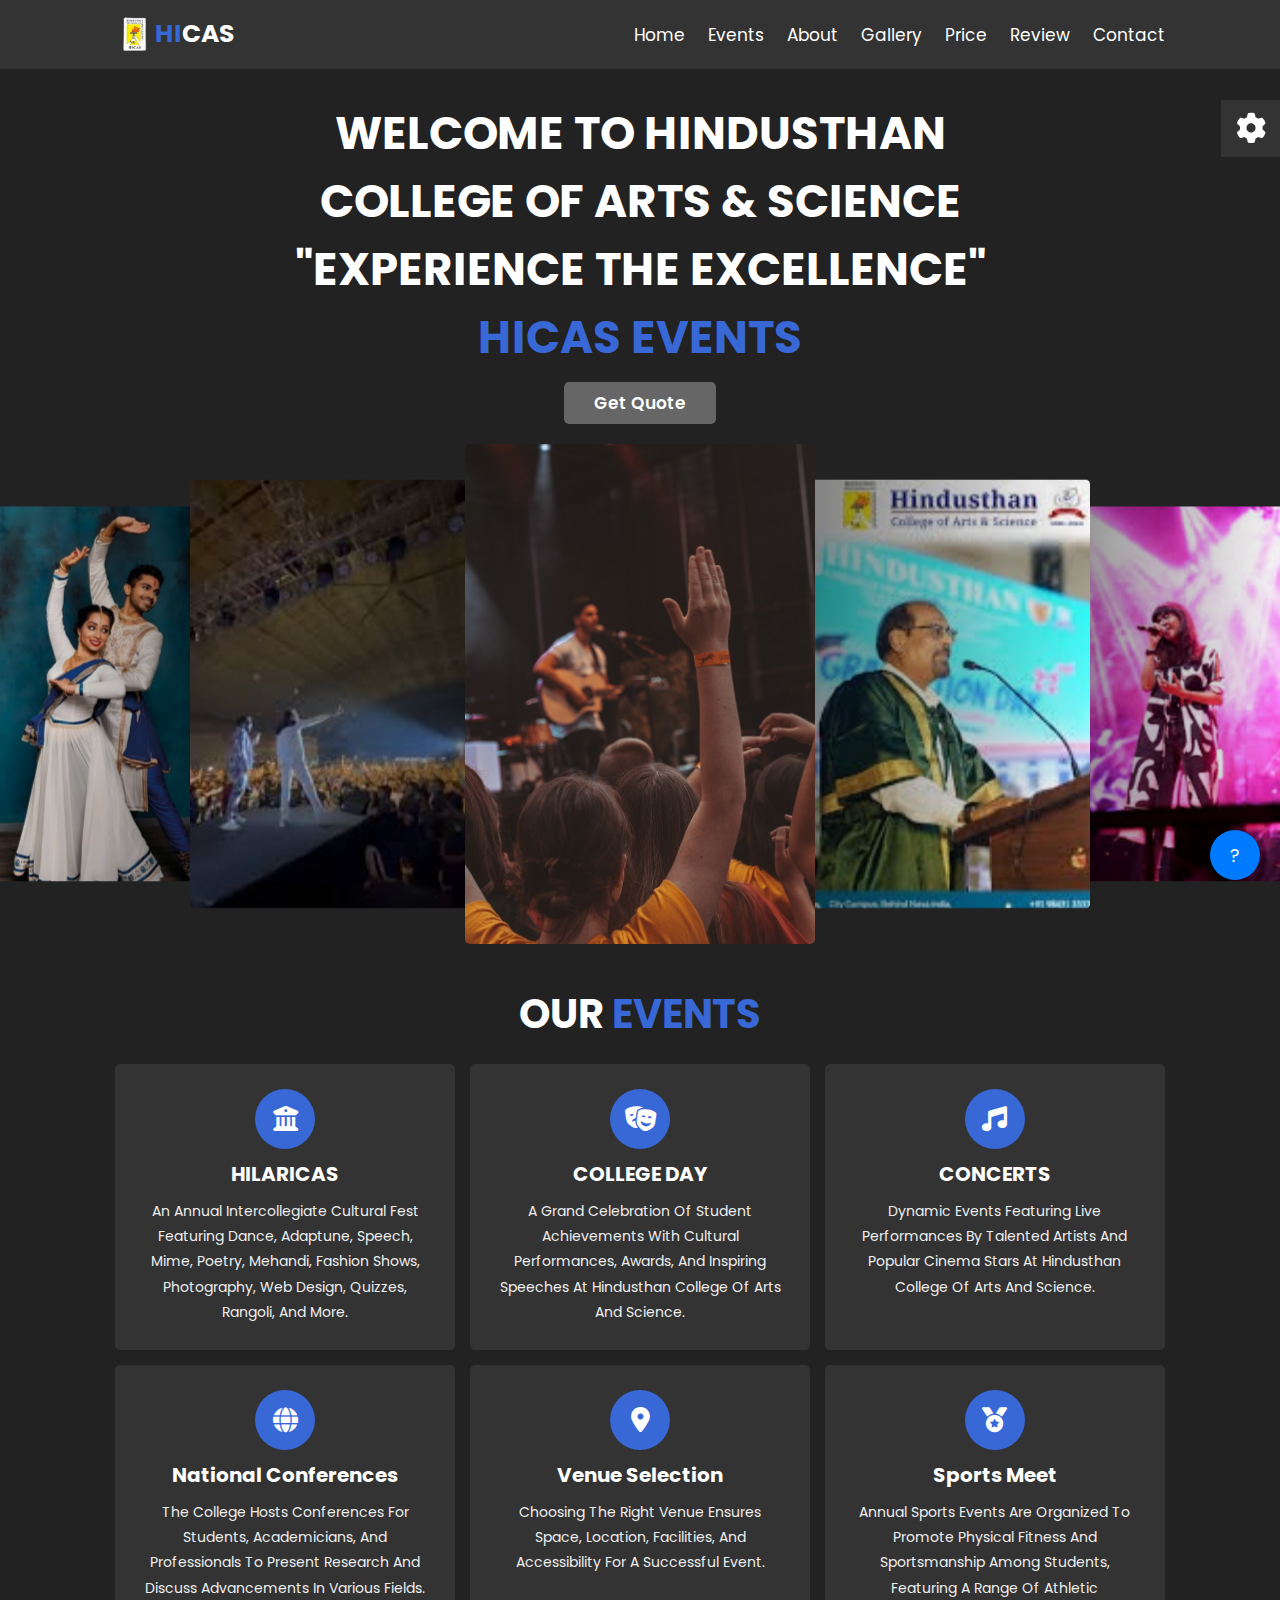
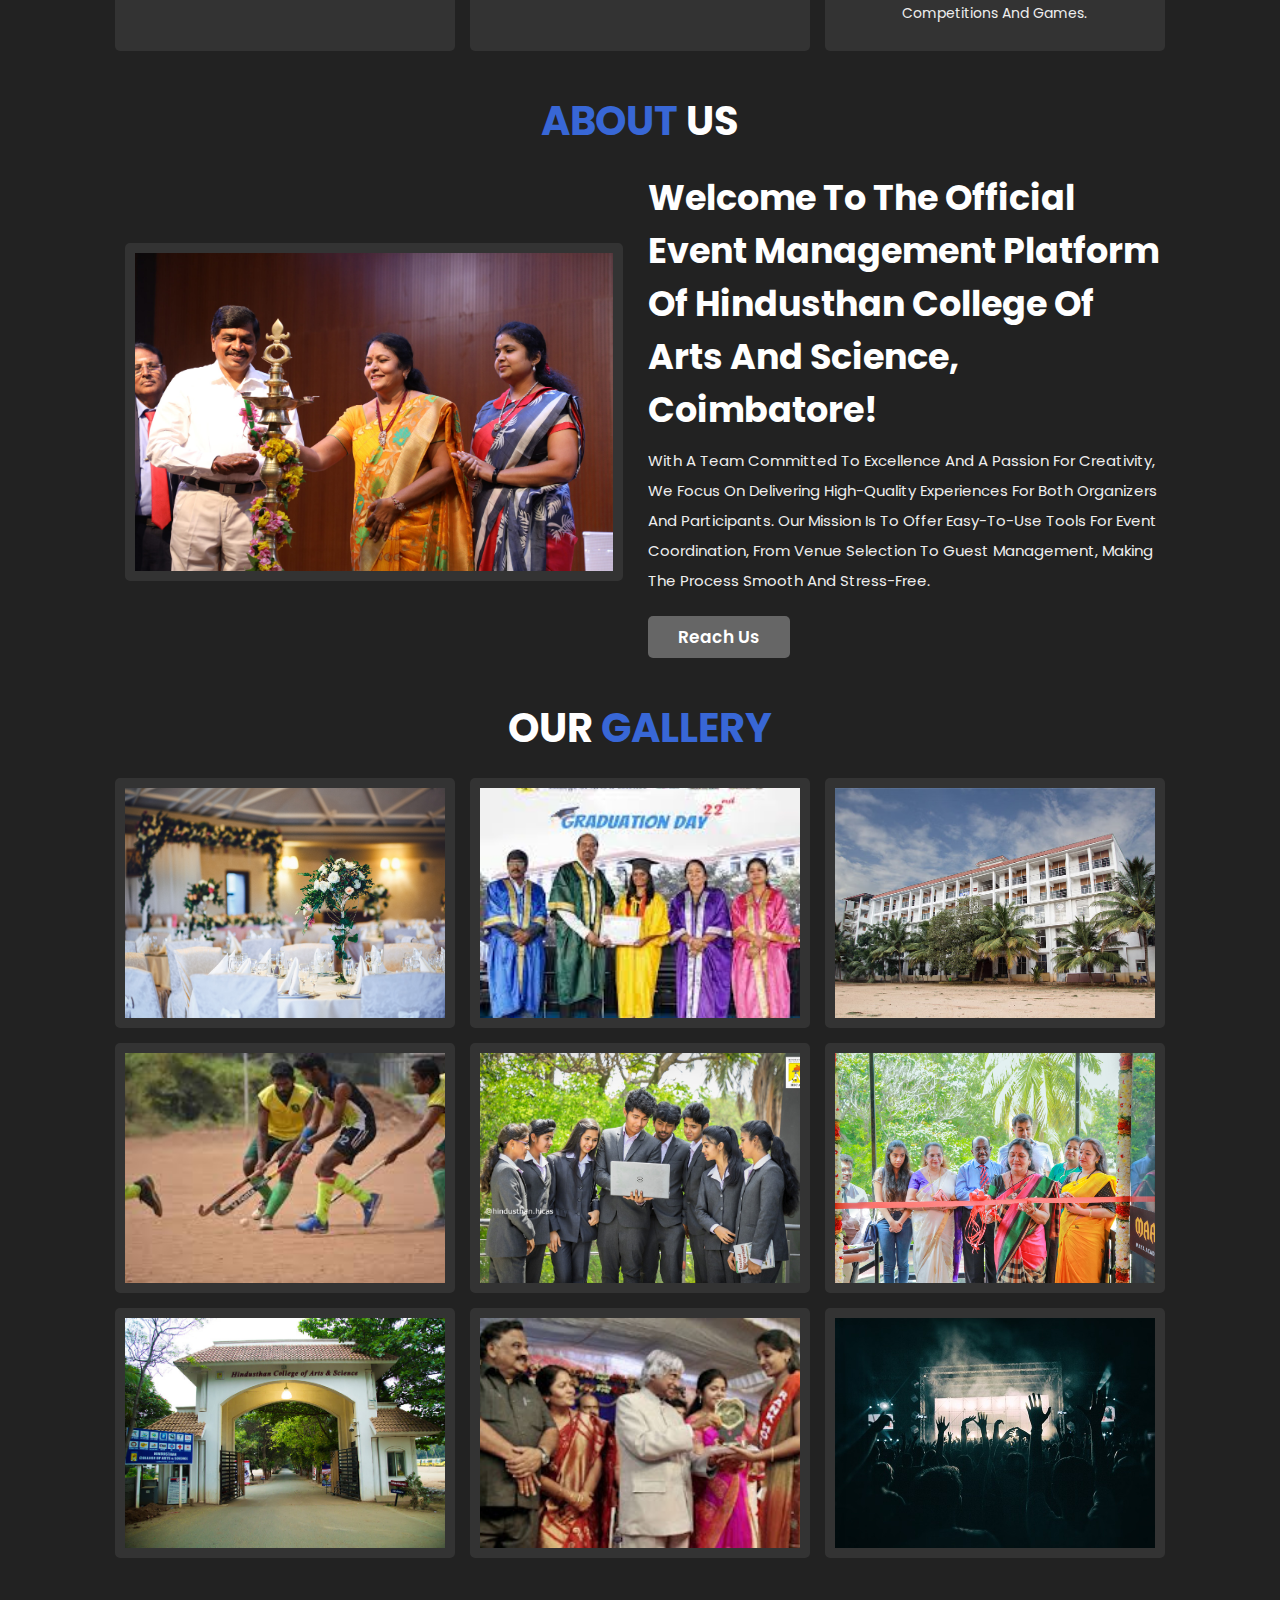
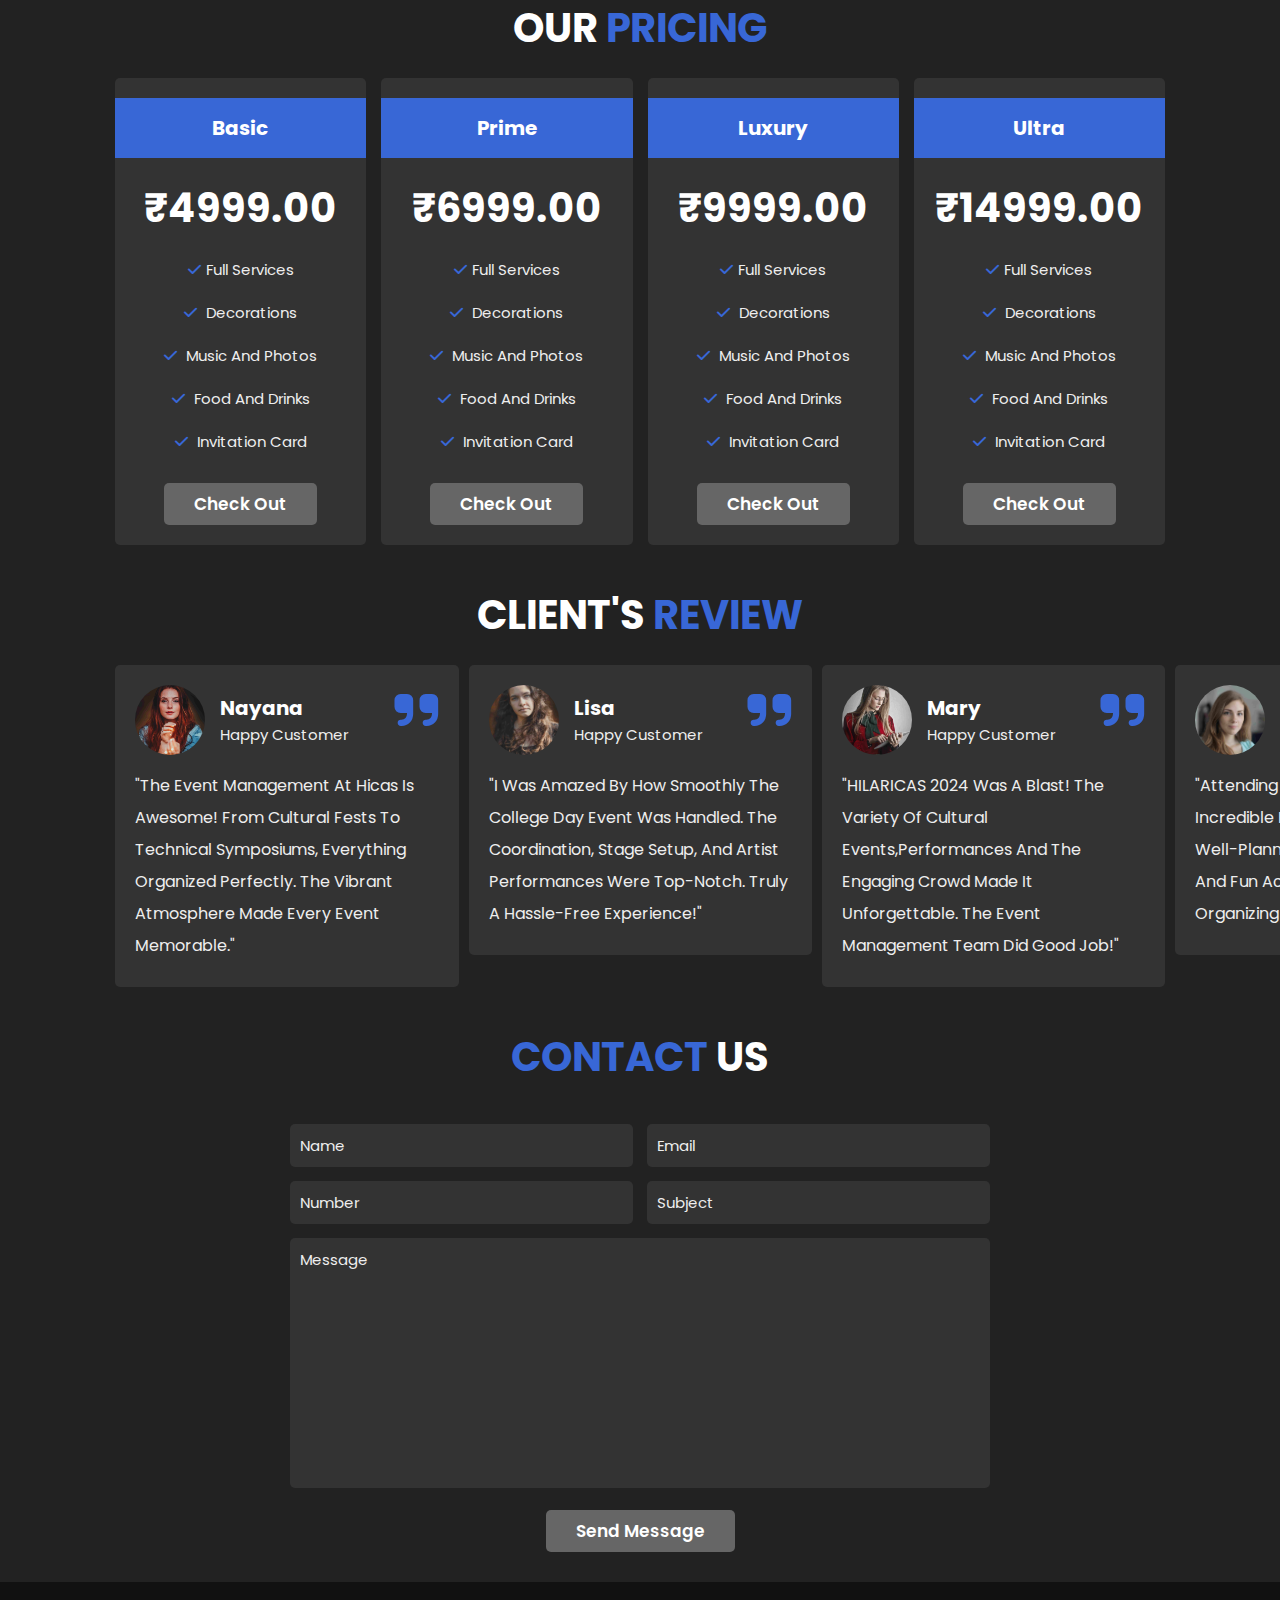
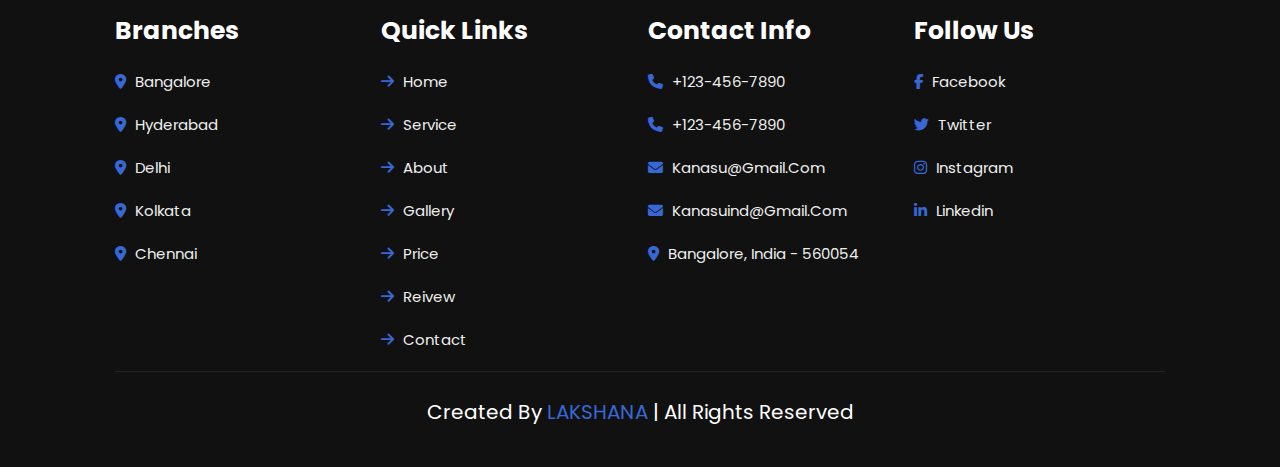
<file: index.html>
<!DOCTYPE html>
<html lang="en">
  <!--Created by LAKSHANA-->
  <head>
    <meta charset="UTF-8" />
    <meta http-equiv="X-UA-Compatible" content="IE=edge" />
    <meta name="viewport" content="width=device-width, initial-scale=1.0" />
    <title>Event Organisers | HICAS</title>

    <!--swiper css-->
    <link
      rel="stylesheet"
      href="https://cdn.jsdelivr.net/npm/swiper@9/swiper-bundle.min.css"
    />

    <!--font awesome-->
    <link
      rel="stylesheet"
      href="https://cdnjs.cloudflare.com/ajax/libs/font-awesome/6.2.1/css/all.min.css"
    />

    <!--css file-->
    <link rel="stylesheet" href="styles.css" />
    <style>
    body {
      margin: 0;
      padding: 0;
    }
    .chatbot-container {
      position: fixed;
      bottom: 80px;
      right: 20px;
      width: 300px;
      background-color: #fff;
      box-shadow: 0 4px 8px rgba(0, 0, 0, 0.2);
      border-radius: 8px;
      overflow: hidden;
      display: none;
      flex-direction: column;
    }
    .chatbot-header {
      background-color: #0078d7;
      color: white;
      padding: 10px;
      text-align: center;
      font-size: 16px;
      font-weight: bold;
    }
    .chatbot-messages {
      flex: 1;
      padding: 10px;
      overflow-y: auto;
      height: 300px;
    }
    .message {
      margin: 5px 0;
      padding: 8px;
      border-radius: 8px;
    }
    .message.user {
      background-color: #0078d7;
      color: white;
      align-self: flex-end;
    }
    .message.bot {
      background-color: #e4e6eb;
      color: #333;
      align-self: flex-start;
    }
    .chatbot-input {
      display: flex;
      border-top: 1px solid #ddd;
    }
    .chatbot-input input {
      flex: 1;
      border: none;
      padding: 10px;
      font-size: 14px;
      border-radius: 0 0 0 8px;
    }
    .chatbot-input button {
      background-color: #0078d7;
      color: white;
      border: none;
      padding: 10px;
      cursor: pointer;
      font-size: 14px;
      border-radius: 0 0 8px 0;
    }
    .chatbot-input button:hover {
      background-color: #005bb5;
    }
    .help-button {
      position: fixed;
      bottom: 20px;
      right: 20px;
      background: #007bff;
      color: white;
      border: none;
      border-radius: 50%;
      width: 50px;
      height: 50px;
      font-size: 18px;
      cursor: pointer;
      display: flex;
      align-items: center;
      justify-content: center;
    }
  </style>
  </head>
  <body>
    <!-- header section starts  -->
    <header class="header">
      <a href="#" class="logo">
        <img src="1666250135phpXVrbet-removebg-preview.png" alt="logo" style="width:40px;float:left;"><span>HI</span>CAS</a>

      <nav class="navbar">
        <a href="#home">home</a>
        <a href="#service">events</a>
        <a href="#about">about</a>
        <a href="#gallery">gallery</a>
        <a href="#price">price</a>
        <a href="#review">review</a>
        <a href="#contact">contact</a>
      </nav>

      <div id="menu-bars" class="fas fa-bars"></div>
    </header>

    <!-- home section starts  -->
    <section class="home" id="home">
      <div class="content">
        <h3>
          Welcome to Hindusthan College of Arts & Science  "Experience the Excellence"
          <span> hicas events </span>
        </h3>
        <a href="#" class="btn">get quote</a>
      </div>

      <div class="swiper-container home-slider">
        <div class="swiper-wrapper">
          <div class="swiper-slide">
            <img src="home1.jpg" alt="" />
          </div>
          <div class="swiper-slide">
            <img src="home2.JPG" alt="" />
          </div>
          <div class="swiper-slide">
            <img src="home3.jpg" alt="" />
          </div>
          <div class="swiper-slide">
            <img src="home4.jpg" alt="" />
          </div>
          <div class="swiper-slide">
            <img src="home5.jpg" alt="" />
          </div>
          <div class="swiper-slide">
            <img src="home6.jpg" alt="" />
          </div>
        </div>
      </div>
    </section>

    <div class="chatbot-container" id="chatbot">
        <div class="chatbot-header">Student Assistant</div>
        <div class="chatbot-messages" id="chatbotMessages"></div>
        <div class="chatbot-input">
            <input type="text" id="chatInput" placeholder="Type your message here...">
            <button onclick="sendMessage()">Send</button>
        </div>
    </div>
    
    <button class="help-button" onclick="toggleChatbot()">?</button>

    <script>
        const messagesContainer = document.getElementById('chatbotMessages');

        function appendMessage(content, sender) {
            const message = document.createElement('div');
            message.className = `message ${sender}`;
            message.textContent = content;
            messagesContainer.appendChild(message);
            messagesContainer.scrollTop = messagesContainer.scrollHeight;
        }

        function sendMessage() {
            const chatInput = document.getElementById('chatInput');
            const userMessage = chatInput.value.trim();

            if (userMessage) {
                appendMessage(userMessage, 'user');
                chatInput.value = '';
                
                // Simulate bot response
                setTimeout(() => {
                    const botResponse = `You said: "${userMessage}". How can I assist you further?`;
                    appendMessage(botResponse, 'bot');
                }, 500);
            }
        }

        function toggleChatbot() {
            var chatbot = document.getElementById("chatbot");
            if (chatbot.style.display === "none" || chatbot.style.display === "") {
                chatbot.style.display = "flex";
            } else {
                chatbot.style.display = "none";
            }
        }
    </script>
    
    <!-- service section starts  -->
    <section class="service" id="service">
      <h1 class="heading">our <span>events</span></h1>

      <div class="box-container">
        <div class="box">
          <i class="fas fa-university"></i>  <!-- Educational-themed icon -->
          <h3>HILARICAS</h3>	
          <p>
            An annual intercollegiate cultural fest featuring dance, adaptune, speech, mime, poetry, mehandi, fashion shows, photography, web design, quizzes, rangoli, and more.
          </p>
        </div>

        <div class="box">
         <i class="fas fa-theater-masks"></i>  <!-- Represents cultural performances -->
          <h3>COLLEGE DAY</h3>
          <p>
            A grand celebration of student achievements with cultural performances, awards, and inspiring speeches at Hindusthan College of Arts and Science.
          </p>
        </div>

        <div class="box">
          <i class="fas fa-music"></i>
          <h3>CONCERTS</h3>
          <p>
            Dynamic events featuring live performances by talented artists and popular cinema stars at Hindusthan College of Arts and Science.
          </p>
        </div>

        <div class="box">
          <i class="fas fa-globe"></i>  <!-- Represents national/international reach -->
          <h3>National Conferences</h3>
          <p>
            The college hosts conferences for students, academicians, and professionals to present research and discuss advancements in various fields.
          </p>
        </div>

        <div class="box">
          <i class="fas fa-map-marker-alt"></i>
          <h3>venue selection</h3>
          <p>
            Choosing the right venue ensures space, location, facilities, and accessibility for a successful event.
          </p>
        </div>

        <div class="box">
          <i class="fas fa-medal"></i>  <!-- Represents sports excellence and recognition -->
          <h3>Sports Meet</h3>
          <p>
            Annual sports events are organized to promote physical fitness and sportsmanship among students, featuring a range of athletic competitions and games.
          </p>
        </div>
      </div>
    </section>

    <!-- about section starts  -->
    <section class="about" id="about">
      <h1 class="heading"><span>about</span> us</h1>

      <div class="row">
        <div class="image">
          <img src="about.jpg" alt="" />
        </div>

        <div class="content">
          <h3>Welcome to the official Event Management platform of Hindusthan College of Arts and Science, Coimbatore!</h3>
          <p>
            With a team committed to excellence and a passion for creativity, we focus on delivering high-quality experiences for both organizers and participants. Our mission is to offer easy-to-use tools for event coordination, from venue selection to guest management, making the process smooth and stress-free.
          </p>
          <a href="#" class="btn">reach us</a>
        </div>
      </div>
    </section>

    <!-- gallery section starts  -->
    <section class="gallery" id="gallery">
      <h1 class="heading">our <span>gallery</span></h1>

      <div class="box-container">
        <div class="box">
          <img src="gallery1.jpg" alt="" />
          <h3 class="title">best events</h3>
          <div class="icons">
            <a href="#" class="fas fa-heart"></a>
            <a href="#" class="fas fa-share"></a>
            <a href="#" class="fas fa-eye"></a>
          </div>
        </div>

        <div class="box">
          <img src="gallery2.jpg" alt="" />
          <h3 class="title">best events</h3>
          <div class="icons">
            <a href="#" class="fas fa-heart"></a>
            <a href="#" class="fas fa-share"></a>
            <a href="#" class="fas fa-eye"></a>
          </div>
        </div>

        <div class="box">
          <img src="gallery3.jpg" alt="" />
          <h3 class="title">best events</h3>
          <div class="icons">
            <a href="#" class="fas fa-heart"></a>
            <a href="#" class="fas fa-share"></a>
            <a href="#" class="fas fa-eye"></a>
          </div>
        </div>

        <div class="box">
          <img src="gallery4.jpg" alt="" />
          <h3 class="title">best events</h3>
          <div class="icons">
            <a href="#" class="fas fa-heart"></a>
            <a href="#" class="fas fa-share"></a>
            <a href="#" class="fas fa-eye"></a>
          </div>
        </div>

        <div class="box">
          <img src="gallery5.jpg" alt="" />
          <h3 class="title">best events</h3>
          <div class="icons">
            <a href="#" class="fas fa-heart"></a>
            <a href="#" class="fas fa-share"></a>
            <a href="#" class="fas fa-eye"></a>
          </div>
        </div>

        <div class="box">
          <img src="gallery6.jpg" alt="" />
          <h3 class="title">best events</h3>
          <div class="icons">
            <a href="#" class="fas fa-heart"></a>
            <a href="#" class="fas fa-share"></a>
            <a href="#" class="fas fa-eye"></a>
          </div>
        </div>

        <div class="box">
          <img src="gallery7.jpg" alt="" />
          <h3 class="title">best events</h3>
          <div class="icons">
            <a href="#" class="fas fa-heart"></a>
            <a href="#" class="fas fa-share"></a>
            <a href="#" class="fas fa-eye"></a>
          </div>
        </div>

        <div class="box">
          <img src="gallery8.jpg" alt="" />
          <h3 class="title">best events</h3>
          <div class="icons">
            <a href="#" class="fas fa-heart"></a>
            <a href="#" class="fas fa-share"></a>
            <a href="#" class="fas fa-eye"></a>
          </div>
        </div>

        <div class="box">
          <img src="gallery9.jpg" alt="" />
          <h3 class="title">best events</h3>
          <div class="icons">
            <a href="#" class="fas fa-heart"></a>
            <a href="#" class="fas fa-share"></a>
            <a href="#" class="fas fa-eye"></a>
          </div>
        </div>
      </div>
    </section>

    <!-- price section starts  -->
    <section class="price" id="price">
      <h1 class="heading">our <span>pricing</span></h1>

      <div class="box-container">
        <div class="box">
          <h3 class="title">basic</h3>
          <h3 class="amount">₹4999.00</h3>
          <ul>
            <li><i class="fas fa-check"></i>full services</li>
            <li><i class="fas fa-check"></i> decorations</li>
            <li><i class="fas fa-check"></i> music and photos</li>
            <li><i class="fas fa-check"></i> food and drinks</li>
            <li><i class="fas fa-check"></i> invitation card</li>
          </ul>
          <a href="#" class="btn">check out</a>
        </div>

        <div class="box">
          <h3 class="title">prime</h3>
          <h3 class="amount">₹6999.00</h3>
          <ul>
            <li><i class="fas fa-check"></i>full services</li>
            <li><i class="fas fa-check"></i> decorations</li>
            <li><i class="fas fa-check"></i> music and photos</li>
            <li><i class="fas fa-check"></i> food and drinks</li>
            <li><i class="fas fa-check"></i> invitation card</li>
          </ul>
          <a href="#" class="btn">check out</a>
        </div>

        <div class="box">
          <h3 class="title">luxury</h3>
          <h3 class="amount">₹9999.00</h3>
          <ul>
            <li><i class="fas fa-check"></i>full services</li>
            <li><i class="fas fa-check"></i> decorations</li>
            <li><i class="fas fa-check"></i> music and photos</li>
            <li><i class="fas fa-check"></i> food and drinks</li>
            <li><i class="fas fa-check"></i> invitation card</li>
          </ul>
          <a href="#" class="btn">check out</a>
        </div>

        <div class="box">
          <h3 class="title">ultra</h3>
          <h3 class="amount">₹14999.00</h3>
          <ul>
            <li><i class="fas fa-check"></i>full services</li>
            <li><i class="fas fa-check"></i> decorations</li>
            <li><i class="fas fa-check"></i> music and photos</li>
            <li><i class="fas fa-check"></i> food and drinks</li>
            <li><i class="fas fa-check"></i> invitation card</li>
          </ul>
          <a href="#" class="btn">check out</a>
        </div>
      </div>
    </section>

    <!-- review section starts  -->
    <section class="reivew" id="review">
      <h1 class="heading">client's <span>review</span></h1>

      <div class="review-slider swiper-container">
        <div class="swiper-wrapper">
          <div class="swiper-slide box">
            <i class="fas fa-quote-right"></i>
            <div class="user">
              <img src="img1.jpg" alt="" />
              <div class="user-info">
                <h3>nayana</h3>
                <span>happy customer</span>
              </div>
            </div>
            <p>
              "The event management at Hicas is awesome! From cultural fests to technical symposiums, everything organized perfectly. The vibrant atmosphere made every event memorable."

            </p>
          </div>

          <div class="swiper-slide box">
            <i class="fas fa-quote-right"></i>
            <div class="user">
              <img src="img2.jpg" alt="" />
              <div class="user-info">
                <h3>lisa</h3>
                <span>happy customer</span>
              </div>
            </div>
            <p>
              "I was amazed by how smoothly the College Day event was handled. The coordination, stage setup, and artist performances were top-notch. Truly a hassle-free experience!"
            </p>
          </div>

          <div class="swiper-slide box">
            <i class="fas fa-quote-right"></i>
            <div class="user">
              <img src="img3.jpg" alt="" />
              <div class="user-info">
                <h3>mary</h3>
                <span>happy customer</span>
              </div>
            </div>
            <p>
              "HILARICAS 2024 was a blast! The variety of cultural events,performances and the engaging crowd made it unforgettable. The event management team did good job!"
            </p>
          </div>

          <div class="swiper-slide box">
            <i class="fas fa-quote-right"></i>
            <div class="user">
              <img src="img4.jpg" alt="" />
              <div class="user-info">
                <h3>rose</h3>
                <span>happy customer</span>
              </div>
            </div>
            <p>
              "Attending Sports meet 2025 was an incredible experience. The event was well-planned with exciting sessions and fun activities. Kudos to the organizing team!"
            </p>
          </div>
        </div>
      </div>
    </section>

    <!-- contact section starts  -->
    <section class="contact" id="contact">
      <h1 class="heading"><span>contact</span> us</h1>

      <form action="">
        <div class="inputBox">
          <input type="text" placeholder="name" />
          <input type="email" placeholder="email" />
        </div>
        <div class="inputBox">
          <input type="tel" placeholder="number" />
          <input type="text" placeholder="subject" />
        </div>
        <textarea
          name=""
          placeholder="message"
          id=""
          cols="30"
          rows="10"
        ></textarea>
        <input type="submit" value="send message" class="btn" />
      </form>
    </section>

    <!-- footer section starts  -->
    <section class="footer">
      <div class="box-container">
        <div class="box">
          <h3>branches</h3>
          <a href="#"> <i class="fas fa-map-marker-alt"></i> bangalore </a>
          <a href="#"> <i class="fas fa-map-marker-alt"></i> hyderabad </a>
          <a href="#"> <i class="fas fa-map-marker-alt"></i> delhi </a>
          <a href="#"> <i class="fas fa-map-marker-alt"></i> kolkata </a>
          <a href="#"> <i class="fas fa-map-marker-alt"></i> chennai </a>
        </div>

        <div class="box">
          <h3>quick links</h3>
          <a href="#"> <i class="fas fa-arrow-right"></i> home </a>
          <a href="#"> <i class="fas fa-arrow-right"></i> service </a>
          <a href="#"> <i class="fas fa-arrow-right"></i> about </a>
          <a href="#"> <i class="fas fa-arrow-right"></i> gallery </a>
          <a href="#"> <i class="fas fa-arrow-right"></i> price </a>
          <a href="#"> <i class="fas fa-arrow-right"></i> reivew </a>
          <a href="#"> <i class="fas fa-arrow-right"></i> contact </a>
        </div>

        <div class="box">
          <h3>contact info</h3>
          <a href="#"> <i class="fas fa-phone"></i> +123-456-7890 </a>
          <a href="#"> <i class="fas fa-phone"></i> +123-456-7890 </a>
          <a href="#"> <i class="fas fa-envelope"></i> kanasu@gmail.com </a>
          <a href="#"> <i class="fas fa-envelope"></i> kanasuind@gmail.com </a>
          <a href="#">
            <i class="fas fa-map-marker-alt"></i> bangalore, india - 560054
          </a>
        </div>

        <div class="box">
          <h3>follow us</h3>
          <a href="#"> <i class="fab fa-facebook-f"></i> facebook </a>
          <a href="#"> <i class="fab fa-twitter"></i> twitter </a>
          <a href="#"> <i class="fab fa-instagram"></i> instagram </a>
          <a href="#"> <i class="fab fa-linkedin-in"></i> linkedin </a>
        </div>
      </div>

      <div class="credit">
        created by <span>LAKSHANA</span> | all rights reserved
      </div>
    </section>

    <!-- theme toggler  -->
    <div class="theme-toggler">
      <div class="toggle-btn">
        <i class="fas fa-cog"></i>
      </div>

      <h3>choose color</h3>

      <div class="buttons">
        <div class="theme-btn" style="background: #ccff33"></div>
        <div class="theme-btn" style="background: #d35400"></div>
        <div class="theme-btn" style="background: #f39c12"></div>
        <div class="theme-btn" style="background: #1abc9c"></div>
        <div class="theme-btn" style="background: #3498db"></div>
        <div class="theme-btn" style="background: #9b59b6"></div>
      </div>
    </div>

    <!-- Swiper JS -->
    <script src="https://cdn.jsdelivr.net/npm/swiper@9/swiper-bundle.min.js"></script>

    <!--JS file-->
    <script src="app.js"></script>
  </body>
</html>
</file>
<file: styles.css>
/* Created by Tivotal */

/* Google Fonts(Poppins) */
@import url("https://fonts.googleapis.com/css2?family=Poppins:wght@200;300;400;500;600;700&display=swap");

:root {
  --theme-color: #3867d6;
}

* {
  font-family: "Poppins", sans-serif;
  margin: 0;
  padding: 0;
  box-sizing: border-box;
  outline: none;
  border: none;
  text-decoration: none;
  text-transform: capitalize;
  transition: 0.2s linear;
}

html {
  font-size: 62.5%;
  overflow-x: hidden;
  scroll-padding-top: 7rem;
  scroll-behavior: smooth;
}

body {
  background: #222;
}

section {
  padding: 2rem 9%;
}

.header {
  position: fixed;
  top: 0;
  left: 0;
  right: 0;
  z-index: 10000;
  background: #333;
  display: flex;
  align-items: center;
  justify-content: space-between;
  padding: 1.5rem 9%;
}

.header .logo {
  font-weight: bolder;
  color: #fff;
  font-size: 2.5rem;
}

.header .logo span {
  color: var(--theme-color);
}

.header .navbar a {
  font-size: 1.7rem;
  color: #fff;
  margin-left: 2rem;
}

.header .navbar a:hover {
  color: var(--theme-color);
}

#menu-bars {
  font-size: 3rem;
  color: #fff;
  cursor: pointer;
  display: none;
}

.home .content {
  text-align: center;
  padding-top: 6rem;
  margin: 2rem auto;
  max-width: 70rem;
}

.home .content h3 {
  color: #fff;
  font-size: 4.5rem;
  text-transform: uppercase;
}

.home .content h3 span {
  color: var(--theme-color);
  text-transform: uppercase;
}


.btn {
  margin-top: 1rem;
  display: inline-block;
  padding: 0.8rem 3rem;
  font-size: 1.7rem;
  border-radius: 0.5rem;
  background: #666;
  color: #fff;
  cursor: pointer;
  font-weight: 600;
}

.btn:hover {
  background: var(--theme-color);
}

.home .home-slider .swiper-slide {
  overflow: hidden;
  border-radius: 0.5rem;
  height: 50rem;
  width: 35rem;
}

.home .home-slider .swiper-slide img {
  height: 100%;
  width: 100%;
  object-fit: cover;
}

.heading {
  text-align: center;
  padding-bottom: 2rem;
  color: #fff;
  text-transform: uppercase;
  font-size: 4rem;
}

.heading span {
  color: var(--theme-color);
  text-transform: uppercase;
}

.service .box-container {
  display: grid;
  grid-template-columns: repeat(auto-fit, minmax(27rem, 1fr));
  gap: 1.5rem;
}

.service .box-container .box {
  border-radius: 0.5rem;
  background: #333;
  text-align: center;
  padding: 2.5rem;
}

.service .box-container .box i {
  height: 6rem;
  width: 6rem;
  line-height: 6rem;
  border-radius: 50%;
  font-size: 2.5rem;
  background: var(--theme-color);
  color: #fff;
}

.service .box-container .box h3 {
  font-size: 2rem;
  color: #fff;
  padding: 1rem 0;
}

.service .box-container .box p {
  font-size: 1.4rem;
  color: #eee;
  line-height: 1.8;
}

.about .row {
  display: flex;
  align-items: center;
  flex-wrap: wrap;
  gap: 1.5rem;
}

.about .row .image {
  flex: 1 1 45rem;
  padding: 1rem;
}

.about .row .image img {
  width: 100%;
  border-radius: 0.5rem;
  border: 1rem solid #333;
}

.about .row .content {
  flex: 1 1 45rem;
}

.about .row .content h3 {
  font-size: 3.5rem;
  color: #fff;
}

.about .row .content p {
  font-size: 1.5rem;
  color: #eee;
  padding: 1rem 0;
  line-height: 2;
}

.gallery .box-container {
  display: grid;
  grid-template-columns: repeat(auto-fit, minmax(27rem, 1fr));
  gap: 1.5rem;
}

.gallery .box-container .box {
  position: relative;
  border: 1rem solid #333;
  border-radius: 0.5rem;
  height: 25rem;
  cursor: pointer;
  overflow: hidden;
}

.gallery .box-container .box img {
  height: 100%;
  width: 100%;
  object-fit: cover;
}

.gallery .box-container .box:hover img {
  transform: scale(1.1);
  filter: grayscale();
}

.gallery .box-container .box .title {
  position: absolute;
  top: -10rem;
  left: 0;
  right: 0;
  background: #333;
  color: #fff;
  text-align: center;
  padding-bottom: 1rem;
  font-size: 2rem;
}

.gallery .box-container .box:hover .title {
  top: 0;
}

.gallery .box-container .box .icons {
  position: absolute;
  bottom: -10rem;
  left: 0;
  right: 0;
  background: #333;
  padding-top: 1rem;
  text-align: center;
}

.gallery .box-container .box:hover .icons {
  bottom: 0;
}

.gallery .box-container .box .icons a {
  font-size: 2rem;
  margin: 0.5rem 1rem;
  color: #fff;
}

.gallery .box-container .box .icons a:hover {
  color: var(--theme-color);
}

.price .box-container {
  display: grid;
  grid-template-columns: repeat(auto-fit, minmax(25rem, 1fr));
  gap: 1.5rem;
}

.price .box-container .box {
  padding: 2rem 0;
  background: #333;
  border-radius: 0.5rem;
  text-align: center;
}

.price .box-container .box:hover {
  transform: scale(1.03);
}

.price .box-container .box .title {
  background: var(--theme-color);
  color: #fff;
  padding: 1.5rem 0;
  font-size: 2rem;
}

.price .box-container .box .amount {
  color: #fff;
  padding-top: 2rem;
  font-size: 4rem;
}

.price .box-container .box ul {
  list-style-type: none;
  padding: 1rem 0;
}

.price .box-container .box ul li {
  font-size: 1.5rem;
  color: #eee;
  padding: 1rem 0;
}

.price .box-container .box ul li i {
  color: var(--theme-color);
  padding-right: 0.5rem;
}

.reivew .box {
  border-radius: 0.5rem;
  background: #333;
  padding: 2rem;
  position: relative;
}

.reivew .box .fa-quote-right {
  position: absolute;
  top: 2rem;
  right: 2rem;
  color: var(--theme-color);
  font-size: 5rem;
}

.reivew .box .user {
  display: flex;
  align-items: center;
  gap: 1.5rem;
  padding-bottom: 1rem;
}

.reivew .box .user img {
  height: 7rem;
  width: 7rem;
  border-radius: 50%;
  object-fit: cover;
}

.reivew .box .user h3 {
  font-size: 2rem;
  color: #fff;
}

.reivew .box .user span {
  font-size: 1.5rem;
  color: #eee;
}

.reivew .box p {
  line-height: 2;
  color: #eee;
  padding: 0.5rem 0;
  font-size: 1.6rem;
}

.contact form {
  max-width: 70rem;
  margin: 1rem auto;
  text-align: center;
}

.contact form .inputBox {
  display: flex;
  justify-content: space-between;
  flex-wrap: wrap;
}

.contact form .inputBox input,
.contact form textarea {
  width: 100%;
  background: #333;
  border-radius: 0.5rem;
  padding: 1rem;
  margin: 0.7rem 0;
  font-size: 1.5rem;
  color: #fff;
  text-transform: none;
}

.contact form .inputBox input::placeholder,
.contact form textarea::placeholder {
  color: #eee;
  text-transform: capitalize;
}

.contact form .inputBox input:focus,
.contact form textarea:focus {
  background: #444;
}

.contact form .inputBox input {
  width: 49%;
}

.contact form textarea {
  resize: none;
}

.footer {
  background: #111;
}

.footer .box-container {
  display: grid;
  grid-template-columns: repeat(auto-fit, minmax(25rem, 1fr));
  gap: 1.5rem;
}

.footer .box-container .box h3 {
  font-size: 2.5rem;
  padding: 1rem 0;
  color: #fff;
}

.footer .box-container .box a {
  display: block;
  font-size: 1.5rem;
  padding: 1rem 0;
  color: #eee;
}

.footer .box-container .box a i {
  padding-right: 0.5rem;
  color: var(--theme-color);
}

.footer .box-container .box a:hover i {
  padding-right: 1.5rem;
  color: #fff;
}

.footer .credit {
  text-align: center;
  border-top: 0.1rem solid #222;
  color: #fff;
  padding: 2rem;
  padding-top: 2.5rem;
  margin-top: 1rem;
  font-size: 2rem;
}

.footer .credit span {
  color: var(--theme-color);
}

html::-webkit-scrollbar {
  width: 1rem;
}

html::-webkit-scrollbar-track {
  background: #444;
}

html::-webkit-scrollbar-thumb {
  background: var(--theme-color);
  border-radius: 5rem;
}


.theme-toggler {
  position: fixed;
  top: 10rem;
  right: -20rem;
  background: #333;
  z-index: 1000;
  width: 20rem;
  text-align: center;
}

.theme-toggler.active {
  right: 0;
}

.theme-toggler h3 {
  color: #fff;
  padding: 1rem 0;
  font-size: 2rem;
}

.theme-toggler .buttons {
  display: flex;
  justify-content: center;
  flex-wrap: wrap;
  gap: 1rem;
  padding: 1rem;
}

.theme-toggler .buttons .theme-btn {
  height: 5rem;
  width: 5rem;
  border-radius: 50%;
  cursor: pointer;
}

.theme-toggler .toggle-btn {
  position: absolute;
  top: 0;
  left: -5.9rem;
  padding: 1.3rem 1.5rem;
  background: #333;
  cursor: pointer;
}

.theme-toggler .toggle-btn i {
  color: #fff;
  font-size: 3rem;
  animation: spin 4s linear infinite;
}

@keyframes spin {
  0% {
    transform: rotate(360deg);
  }
}

/* media queries  */

@media (max-width: 991px) {
  html {
    font-size: 55%;
  }

  .header {
    padding: 1.5rem 2rem;
  }

  section {
    padding: 2rem;
  }
}

@media (max-width: 768px) {
  #menu-bars {
    display: initial;
  }

  .header .navbar {
    position: absolute;
    top: 100%;
    left: 0;
    right: 0;
    border-top: 0.1rem solid #222;
    background: #333;
    clip-path: polygon(0 0, 100% 0, 100% 0, 0 0);
  }

  .header .navbar.active {
    clip-path: polygon(0 0, 100% 0, 100% 100%, 0% 100%);
  }

  .fa-times {
    transform: rotate(180deg);
  }

  .header .navbar a {
    display: flex;
    background: #222;
    border-radius: 0.5rem;
    padding: 1.3rem;
    margin: 1.3rem;
    font-size: 2rem;
  }

  .home .content h3 {
    font-size: 4rem;
  }
}

@media (max-width: 450px) {
  html {
    font-size: 50%;
  }

  .home .home-slider .swiper-slide {
    width: 27rem;
  }

  .contact form .inputBox input {
    width: 100%;
  }
}
</file>
